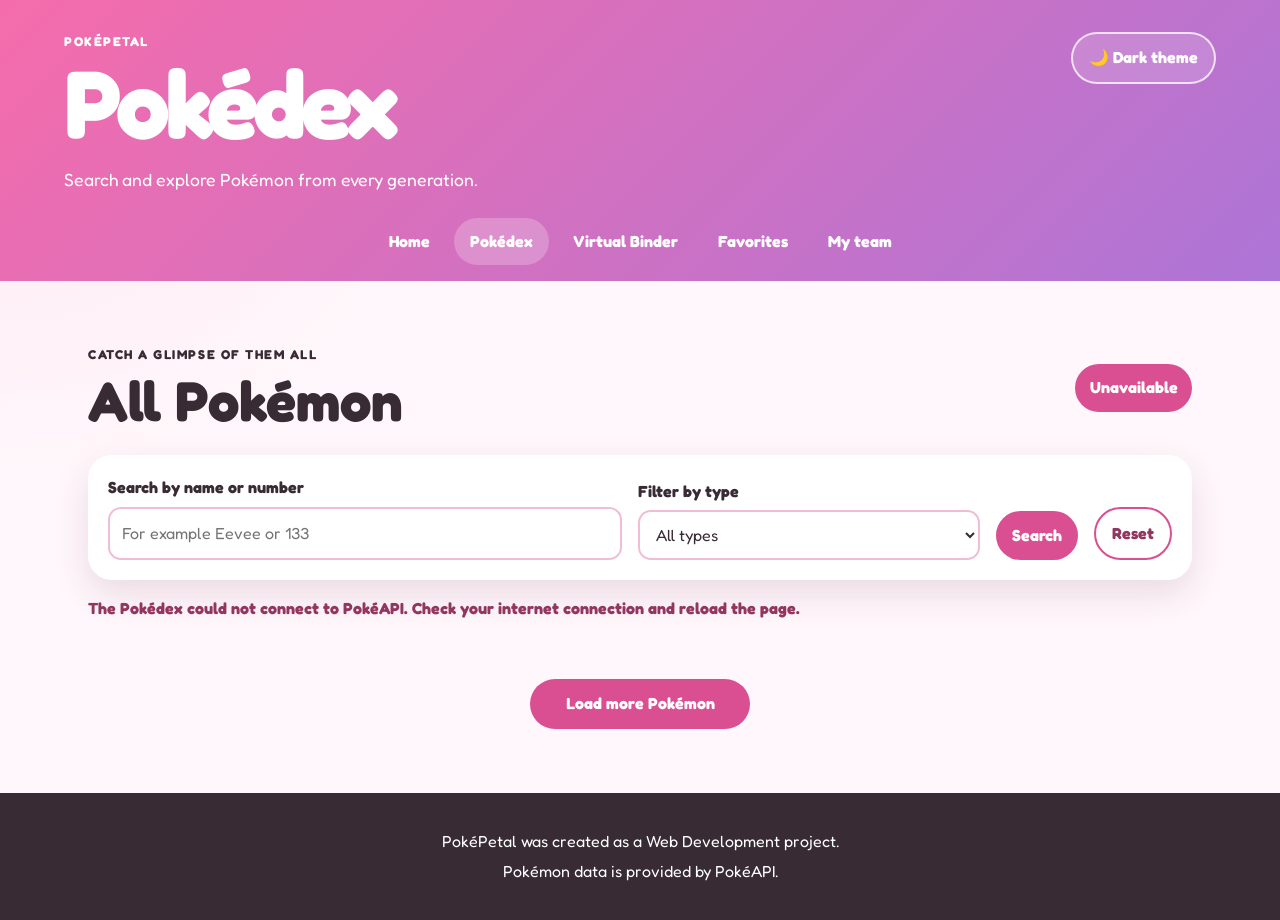
<file: pokedex.html>
<!DOCTYPE html>
<html lang="en">
<head>
  <meta charset="UTF-8">
  <meta name="viewport" content="width=device-width, initial-scale=1.0">
  <meta name="description" content="Browse, search and filter the complete PokéPetal Pokédex.">
  <title>Pokédex | PokéPetal</title>

  <link rel="preconnect" href="https://fonts.googleapis.com">
  <link rel="preconnect" href="https://fonts.gstatic.com" crossorigin>
  <link href="https://fonts.googleapis.com/css2?family=Fredoka:wght@300..700&display=swap" rel="stylesheet">
  <link rel="stylesheet" href="css/style.css">



  <script src="js/shared.js" defer></script>
  <script src="js/pokedex.js" defer></script>
</head>
<body>
<a class="skip-link" href="#main-content">Skip to content</a>

<header class="site-header compact-header">
  <div class="header-content">
    <div>
      <p class="eyebrow">PokéPetal</p>
      <h1>Pokédex</h1>
      <p class="tagline">Search and explore Pokémon from every generation.</p>
    </div>

    <button id="theme-button" class="theme-button" type="button" aria-pressed="false">
      🌙 Dark theme
    </button>
  </div>

  <nav aria-label="Main navigation">
    <ul class="nav-list">
      <li><a href="index.html">Home</a></li>
      <li><a href="pokedex.html" aria-current="page">Pokédex</a></li>
      <li><a href="binder.html">Virtual Binder</a></li>
      <li><a href="index.html#favorites">Favorites</a></li>
      <li><a href="index.html#team">My team</a></li>
    </ul>
  </nav>
</header>

<main id="main-content">
  <section class="section" aria-labelledby="pokedex-heading">
    <div class="section-heading">
      <div>
        <p class="eyebrow">Catch a glimpse of them all</p>
        <h2 id="pokedex-heading">All Pokémon</h2>
      </div>
      <p id="pokemon-counter" class="counter" aria-live="polite">Loading...</p>
    </div>

    <form id="search-form" class="control-panel" role="search">
      <div class="form-group">
        <label for="search-input">Search by name or number</label>
        <input id="search-input" name="search" type="search" placeholder="For example Eevee or 133" autocomplete="off">
      </div>

      <div class="form-group">
        <label for="type-filter">Filter by type</label>
        <select id="type-filter" name="type">
          <option value="all">All types</option>
        </select>
      </div>

      <button class="primary-button" type="submit">Search</button>
      <button id="reset-button" class="secondary-button" type="button">Reset</button>
    </form>

    <p id="status-message" class="status-message" aria-live="polite"></p>

    <div id="loading-area" class="loading-area" aria-live="polite" aria-busy="true">
      <div class="loader" aria-hidden="true"></div>
      <p>Fetching Pokémon from PokéAPI...</p>
    </div>

    <div id="pokemon-grid" class="pokemon-grid"></div>

    <div class="load-more-container">
      <button id="load-more-button" class="primary-button" type="button" hidden>
        Load more Pokémon
      </button>
    </div>
  </section>
</main>

<footer class="site-footer">
  <p>PokéPetal was created as a Web Development project.</p>
  <p>Pokémon data is provided by PokéAPI.</p>
</footer>

<template id="pokemon-card-template">
  <article class="pokemon-card">
    <div class="card-top">
      <span class="pokemon-number"></span>
      <button class="favorite-button" type="button" aria-label="Add to favorites" aria-pressed="false">♡</button>
    </div>

    <div class="image-background">
      <img class="pokemon-image" src="" alt="" width="190" height="190" loading="lazy">
    </div>

    <h3 class="pokemon-name"></h3>
    <div class="type-list"></div>

    <dl class="pokemon-facts">
      <div>
        <dt>Height</dt>
        <dd class="pokemon-height"></dd>
      </div>
      <div>
        <dt>Weight</dt>
        <dd class="pokemon-weight"></dd>
      </div>
    </dl>

    <button class="team-button primary-button" type="button">Add to team</button>
  </article>
</template>
</body>
</html>
</file>
<file: css/style.css>
:root {
    --background: #fff7fb;
    --surface: #ffffff;
    --surface-soft: #ffe7f2;
    --primary: #d94f91;
    --primary-dark: #92355f;
    --secondary: #a76ed1;
    --text: #382b33;
    --muted: #725f69;
    --border: #f1bdd4;
    --focus: #225fc2;
    --shadow: 0 14px 35px rgba(108, 47, 78, 0.14);
}

body.dark-theme {
    --background: #211923;
    --surface: #302433;
    --surface-soft: #472d42;
    --primary: #ff83bd;
    --primary-dark: #ffb5d7;
    --secondary: #c7a1ef;
    --text: #fff8fb;
    --muted: #dbc8d2;
    --border: #69445c;
    --focus: #ffd66f;
    --shadow: 0 14px 35px rgba(0, 0, 0, 0.28);
}

* { box-sizing: border-box; }
html { scroll-behavior: smooth; }
body {
    min-height: 100vh;
    margin: 0;
    background: radial-gradient(circle at top left, rgba(255, 194, 221, 0.35), transparent 30%), var(--background);
    color: var(--text);
    font-family: "Fredoka", sans-serif;
    line-height: 1.6;
}
img { display: block; max-width: 100%; height: auto; }
button, input, select { font: inherit; }
button { cursor: pointer; }
button:focus-visible, input:focus-visible, select:focus-visible, a:focus-visible {
    outline: 3px solid var(--focus);
    outline-offset: 3px;
}
.skip-link { position: absolute; left: -9999px; top: 0; z-index: 1000; padding: .75rem 1rem; background: var(--text); color: var(--surface); }
.skip-link:focus { left: 1rem; top: 1rem; }
.site-header { padding: 2rem clamp(1rem, 5vw, 5rem) 1rem; background: linear-gradient(135deg, #f56cab, #ad75d7); color: #fff; }
.header-content { display: flex; align-items: flex-start; justify-content: space-between; gap: 2rem; max-width: 1200px; margin: 0 auto 1.5rem; }
.site-header h1 { margin: 0; font-size: clamp(3rem, 8vw, 6rem); line-height: .95; letter-spacing: -.05em; }
.tagline { max-width: 680px; margin-bottom: 0; font-size: 1.1rem; }
.eyebrow { margin: 0 0 .3rem; font-size: .8rem; font-weight: 800; letter-spacing: .12em; text-transform: uppercase; }
.nav-list { display: flex; flex-wrap: wrap; justify-content: center; gap: .5rem; max-width: 1200px; margin: 0 auto; padding: 0; list-style: none; }
.nav-list a { display: block; border-radius: 999px; padding: .65rem 1rem; color: #fff; font-weight: 700; text-decoration: none; }
.nav-list a:hover, .nav-list a[aria-current="page"] { background: rgba(255,255,255,.22); }
.theme-button { flex-shrink: 0; border: 2px solid rgba(255,255,255,.75); border-radius: 999px; padding: .7rem 1rem; background: rgba(255,255,255,.15); color: #fff; font-weight: 800; }
.section { max-width: 1200px; margin: 0 auto; padding: 4rem clamp(1rem, 5vw, 3rem); }
.section-heading { display: flex; align-items: center; justify-content: space-between; gap: 1rem; margin-bottom: 1.5rem; }
.section h2 { margin: 0; font-size: clamp(2rem, 5vw, 3.5rem); line-height: 1.1; }
.accent-section { max-width: none; padding-left: max(1rem, calc((100% - 1200px) / 2 + 3rem)); padding-right: max(1rem, calc((100% - 1200px) / 2 + 3rem)); background: var(--surface-soft); }
.badge, .counter { display: inline-flex; align-items: center; justify-content: center; min-width: 3rem; min-height: 3rem; margin: 0; border-radius: 999px; padding: .5rem .9rem; background: var(--primary); color: #fff; font-weight: 800; }
.primary-button, .secondary-button { display: inline-flex; align-items: center; justify-content: center; border-radius: 999px; padding: .75rem 1rem; font-weight: 800; transition: transform .2s ease; }
.primary-button { border: 0; background: var(--primary); color: #fff; }
.secondary-button { border: 2px solid var(--primary); background: transparent; color: var(--primary-dark); }
.primary-button:hover, .secondary-button:hover, .theme-button:hover { transform: translateY(-2px); }
.primary-button:disabled, .secondary-button:disabled { cursor: not-allowed; opacity: .55; transform: none; }
.link-button { text-decoration: none; }
.hero-section { display: grid; grid-template-columns: 1fr minmax(270px, 430px); align-items: center; gap: 3rem; }
.hero-text > p:not(.eyebrow) { max-width: 650px; font-size: 1.15rem; }
.featured-card { display: grid; place-items: center; min-height: 410px; margin: 0; border: 3px solid var(--border); border-radius: 2rem; padding: 1.5rem; background: var(--surface); box-shadow: var(--shadow); text-align: center; }
.featured-card img { transition: transform .3s ease; }
.featured-card:hover img { transform: scale(1.05) rotate(-2deg); }
.featured-card figcaption { font-size: 1.2rem; font-weight: 800; }
.information-section { display: grid; grid-template-columns: .8fr 1.2fr; gap: 3rem; }
.feature-list { display: grid; grid-template-columns: repeat(3, minmax(0, 1fr)); gap: 1rem; }
.feature-list article { border: 2px solid var(--border); border-radius: 1.5rem; padding: 1.2rem; background: var(--surface); box-shadow: var(--shadow); }
.feature-list span { color: var(--primary); font-size: 2rem; font-weight: 800; }
.control-panel { display: grid; grid-template-columns: minmax(210px, 1.5fr) minmax(170px, 1fr) auto auto; align-items: end; gap: 1rem; margin-bottom: 1rem; border-radius: 1.5rem; padding: 1.25rem; background: var(--surface); box-shadow: var(--shadow); }
.form-group { display: grid; gap: .35rem; }
.form-group label { font-weight: 800; }
.form-group input, .form-group select { width: 100%; border: 2px solid var(--border); border-radius: .8rem; padding: .75rem; background: var(--surface); color: var(--text); }
.status-message { min-height: 1.7rem; color: var(--primary-dark); font-weight: 800; }
.loading-area { display: flex; align-items: center; justify-content: center; gap: 1rem; min-height: 100px; color: var(--muted); font-weight: 800; }
.loading-area[hidden], .loader[hidden] { display: none; }
.loader { width: 38px; height: 38px; border: 5px solid var(--border); border-top-color: var(--primary); border-radius: 50%; animation: spin .8s linear infinite; }
@keyframes spin { to { transform: rotate(360deg); } }
.pokemon-grid { display: grid; grid-template-columns: repeat(3, minmax(0, 1fr)); gap: 1.5rem; }
.pokemon-card { display: flex; flex-direction: column; min-height: 100%; overflow: hidden; border: 3px solid var(--border); border-radius: 1.8rem; padding: 1.25rem; background: var(--surface); box-shadow: var(--shadow); }
.card-top { display: flex; align-items: center; justify-content: space-between; }
.pokemon-number { color: var(--muted); font-weight: 800; }
.favorite-button { width: 2.7rem; height: 2.7rem; border: 0; border-radius: 50%; background: var(--surface-soft); color: var(--primary); font-size: 1.5rem; }
.favorite-button.is-favorite { background: var(--primary); color: #fff; }
.image-background { display: grid; place-items: center; min-height: 210px; margin: .75rem 0; border-radius: 50%; background: radial-gradient(circle, var(--surface-soft), transparent 68%); }
.pokemon-image { width: 190px; height: 190px; object-fit: contain; transition: transform .25s ease; }
.pokemon-card:hover .pokemon-image { transform: translateY(-5px) scale(1.06); }
.pokemon-name { margin: 0; text-align: center; font-size: 1.6rem; }
.type-list { display: flex; flex-wrap: wrap; justify-content: center; gap: .4rem; margin: .65rem 0; }
.type-chip { border-radius: 999px; padding: .25rem .7rem; background: var(--secondary); color: #fff; font-size: .82rem; font-weight: 800; }
.type-normal{background:#8a817c}.type-fire{background:#db5f45}.type-water{background:#4f81ca}.type-electric{background:#c89417}.type-grass{background:#57964a}.type-ice{background:#479aa6}.type-fighting{background:#a6473f}.type-poison{background:#8d4b9b}.type-ground{background:#9b7040}.type-flying{background:#7477bd}.type-psychic{background:#c34e7a}.type-bug{background:#788b2d}.type-rock{background:#89733d}.type-ghost{background:#66538c}.type-dragon{background:#6250bd}.type-dark{background:#554945}.type-steel{background:#687b88}.type-fairy{background:#c95f9b}
.pokemon-facts { display: grid; grid-template-columns: 1fr 1fr; gap: .5rem; margin: auto 0 1rem; }
.pokemon-facts div { border-radius: 1rem; padding: .65rem; background: var(--surface-soft); text-align: center; }
.pokemon-facts dt { font-size: .75rem; font-weight: 800; letter-spacing: .08em; text-transform: uppercase; }
.pokemon-facts dd { margin: 0; font-weight: 800; }
.load-more-container { display: flex; justify-content: center; margin-top: 2.5rem; }
.load-more-container button { min-width: 220px; }
.mini-grid, .team-grid { display: grid; grid-template-columns: repeat(6, minmax(0, 1fr)); gap: 1rem; margin-bottom: 1.5rem; }
.mini-card, .team-slot { min-height: 190px; border: 2px dashed var(--border); border-radius: 1.3rem; padding: .8rem; background: var(--surface); text-align: center; }
.mini-card img, .team-slot img { width: 110px; height: 110px; margin: 0 auto; object-fit: contain; }
.mini-card h3, .team-slot h3 { margin: 0; font-size: 1rem; }
.mini-number { margin: 0; color: var(--muted); font-size: .8rem; font-weight: 800; }
.remove-button { margin-top: .4rem; border: 0; background: transparent; color: var(--primary-dark); font-weight: 800; text-decoration: underline; }
.empty-message { grid-column: 1 / -1; }
.empty-team-slot { display: grid; place-items: center; align-content: center; color: var(--muted); }
.empty-team-slot span { color: var(--primary); font-size: 2rem; }
.site-footer { padding: 2rem 1rem; background: var(--text); color: var(--surface); text-align: center; }
.site-footer p { margin: .25rem 0; }
@media (max-width: 950px) {
    .pokemon-grid { grid-template-columns: repeat(2, minmax(0, 1fr)); }
    .mini-grid, .team-grid { grid-template-columns: repeat(3, minmax(0, 1fr)); }
    .control-panel { grid-template-columns: 1fr 1fr; }
    .information-section { grid-template-columns: 1fr; }
}
@media (max-width: 720px) {
    .header-content, .section-heading { align-items: flex-start; flex-direction: column; }
    .hero-section { grid-template-columns: 1fr; }
    .theme-button { align-self: flex-start; }
    .feature-list { grid-template-columns: 1fr; }
}
@media (max-width: 560px) {
    .pokemon-grid, .mini-grid, .team-grid, .control-panel { grid-template-columns: 1fr; }
    .nav-list { justify-content: flex-start; }
}
@media (prefers-reduced-motion: reduce) {
    *, *::before, *::after { scroll-behavior: auto !important; transition-duration: .01ms !important; animation-duration: .01ms !important; }
}
</file>
